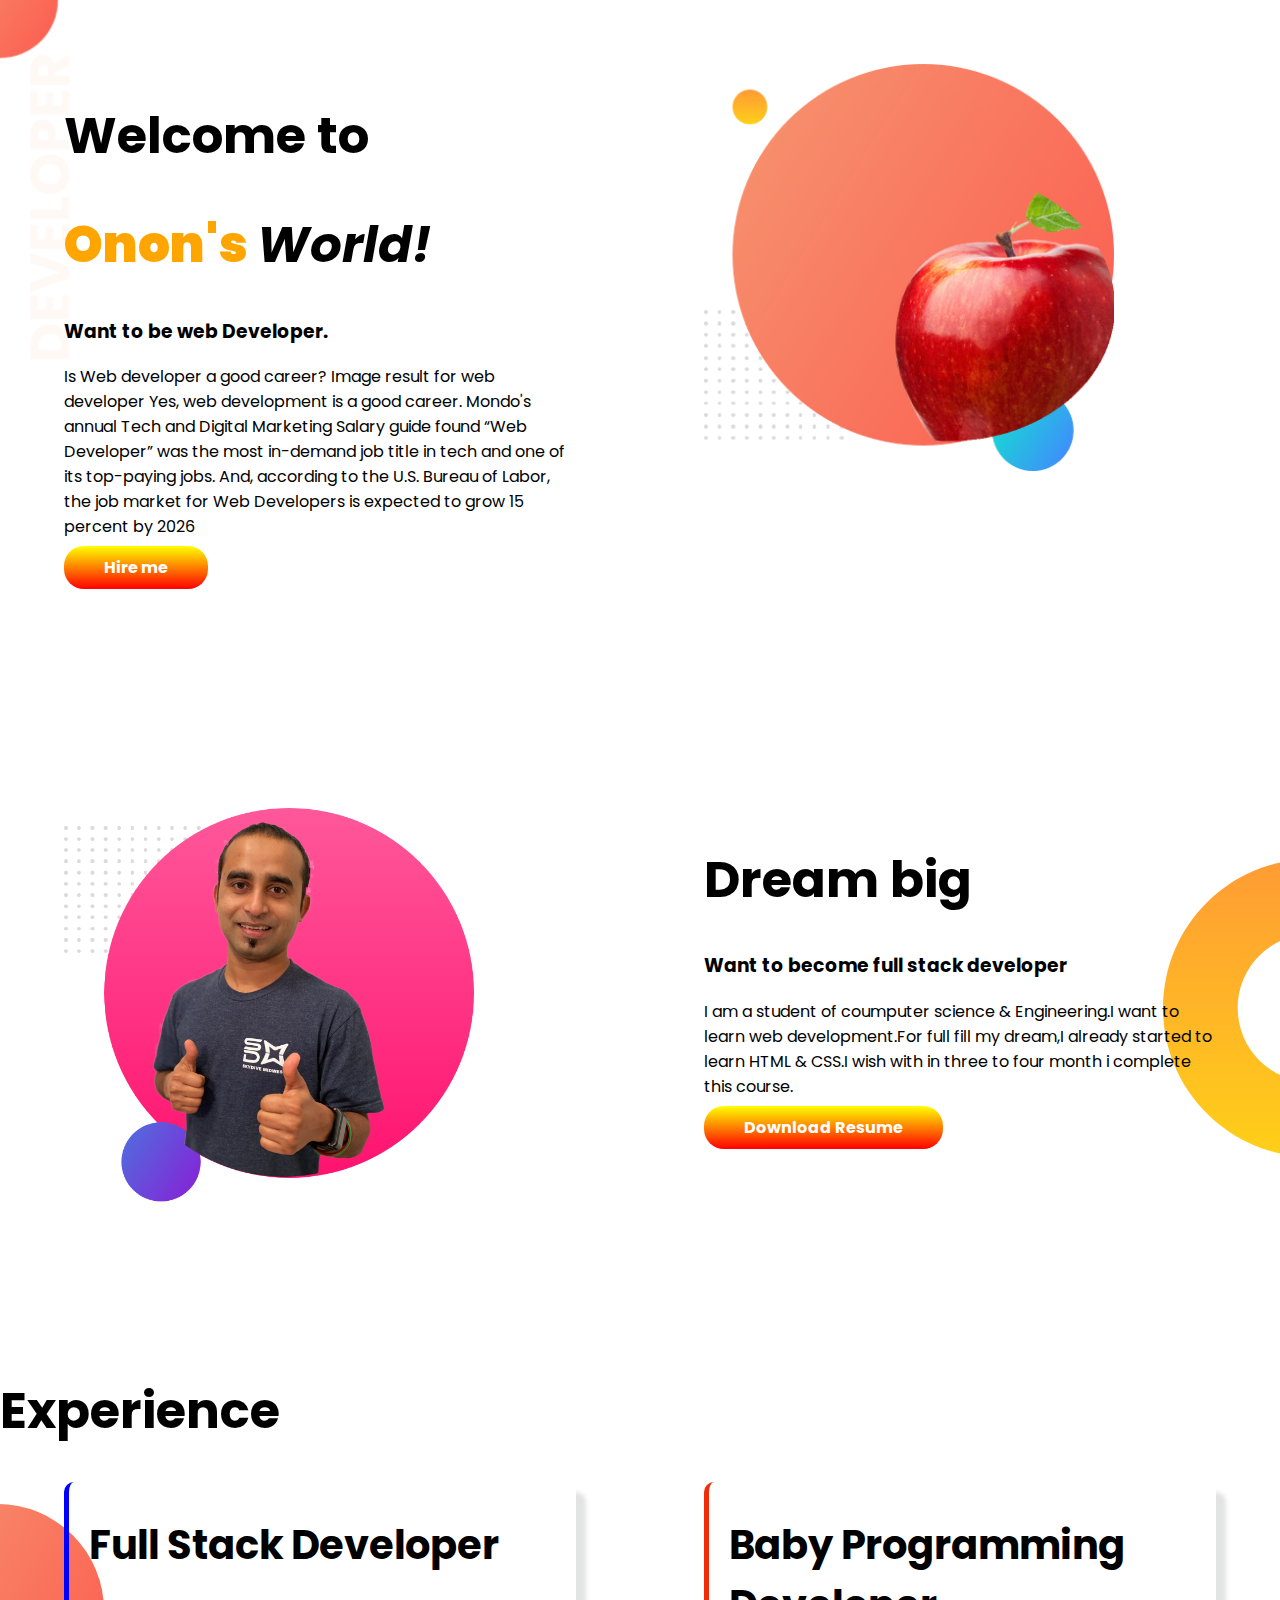
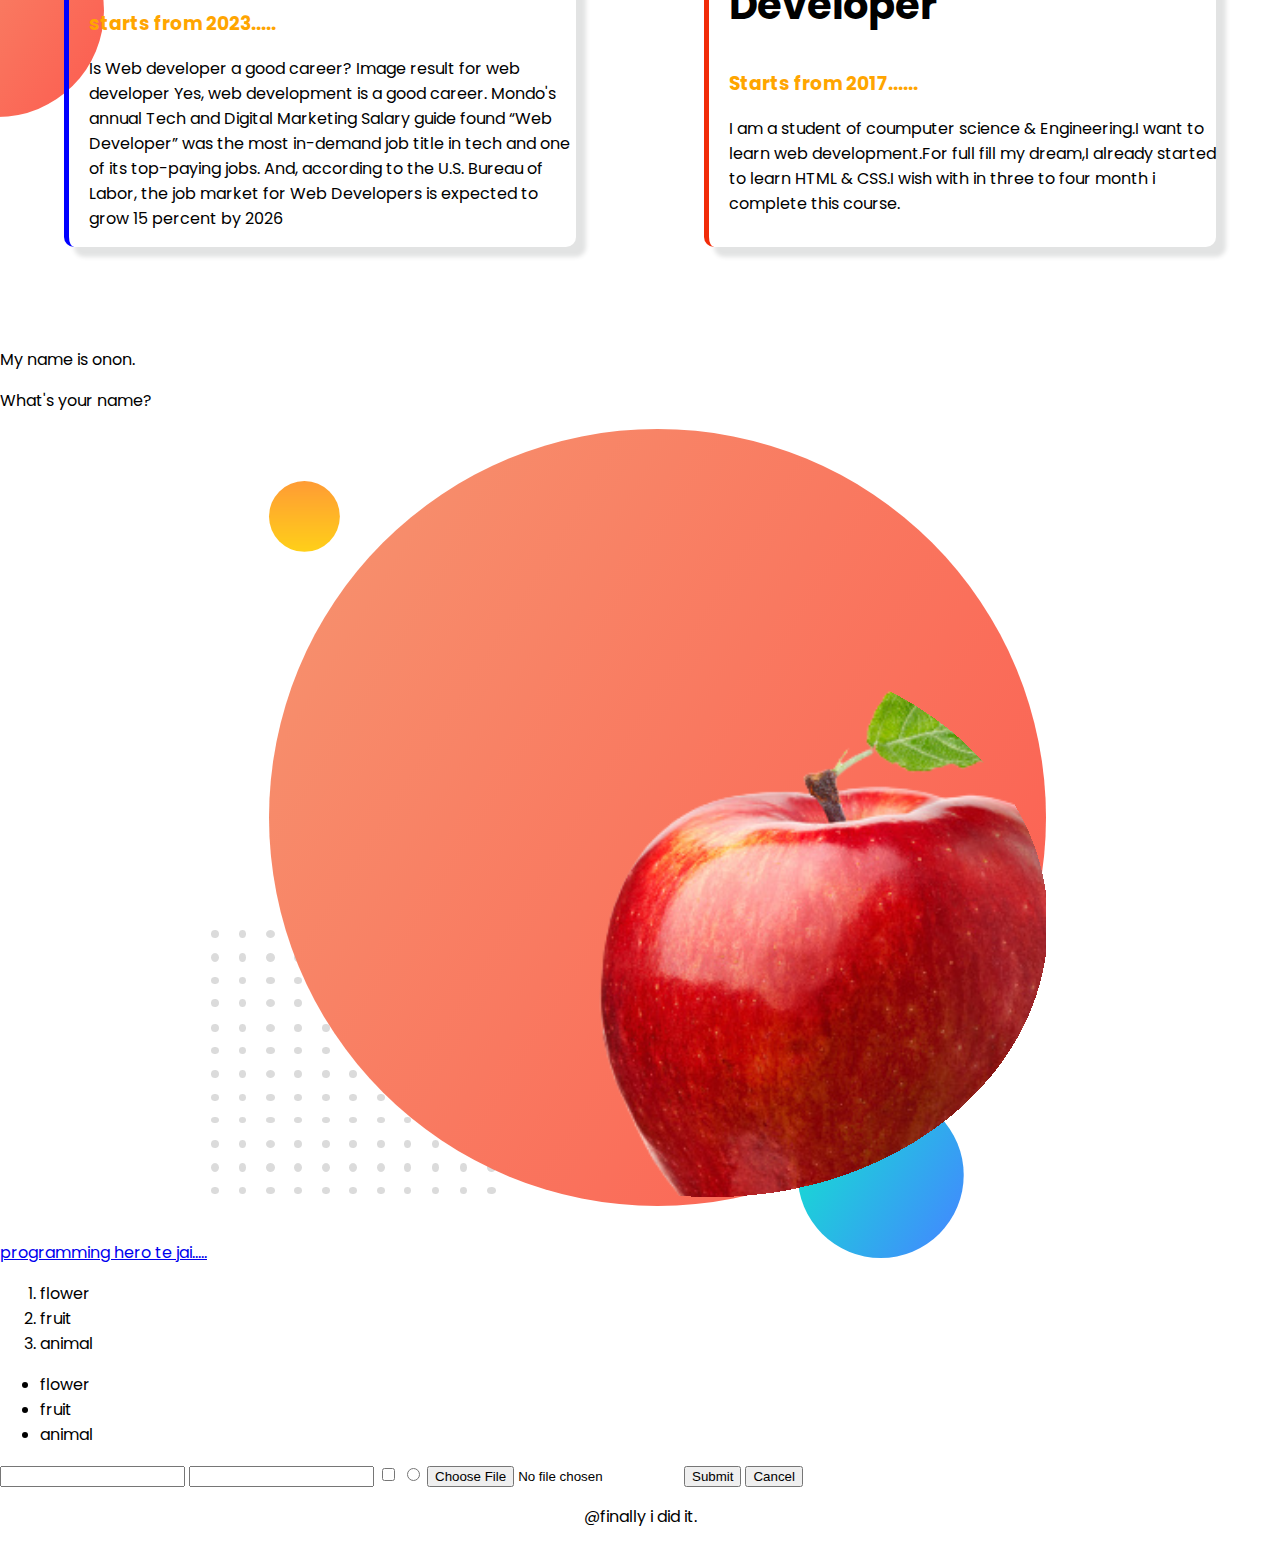
<file: index.html>
<!DOCTYPE html>
<html lang="en">

<head>
    <meta charset="UTF-8">
    <meta http-equiv="X-UA-Compatible" content="IE=edge">
    <meta name="viewport" content="width=device-width, initial-scale=1.0">
    <title>Developer Portfolio</title>
    <link rel="preconnect" href="https://fonts.googleapis.com">
    <link rel="preconnect" href="https://fonts.gstatic.com" crossorigin>
    <link href="https://fonts.googleapis.com/css2?family=Poppins&display=swap" rel="stylesheet">
    <link rel="stylesheet" href="style.css">
</head>

<body>
    <section class="top_banner flexible-container">
        <div class="half_width">
            <h1> Welcome to </h1>
            <h1><b><span class="to"> Onon's </span> </b> <i> World!</i></h1>

            <h3>Want to be web Developer.</h3>

            <p>Is Web developer a good career?
                Image result for web developer
                Yes, web development is a good career. Mondo's annual Tech and Digital Marketing Salary guide found “Web
                Developer” was the most in-demand job title in tech and one of its top-paying jobs. And, according to
                the U.S. Bureau of Labor, the job market for Web Developers is expected to grow 15 percent by 2026</p>
            <a class="link_button" target="_blank" href="https://www.programming-hero.com/">Hire me</a>

        </div>
        <div class="half_width">
            <img src="my-bg.png">
        </div>
    </section>

    <section class="dream_big flexible-container">
        <div class="half_width">
            <img src="images/jhankar2.png">
        </div>
        <div class="half_width">
            <h1>Dream big</h1>
            <h3>Want to become full stack developer</h3>
            <p>I am a student of coumputer science & Engineering.I want to learn web development.For full fill my
                dream,I already started to learn HTML & CSS.I wish with in three to four month i complete this course.
            </p>
            <a class="link_button" target="_blank" href="https://www.programming-hero.com/">Download Resume</a>
        </div>
    </section>

    <section class="experience-area">
        <h1> Experience</h1>
        <div class="flexible-container">
            <div id="full-stack-developer" class="experience-item">
                <h2>Full Stack Developer</h2>
                <h3 class="to">starts from 2023.....</h3>
                <p>
                    Is Web developer a good career?
                    Image result for web developer
                    Yes, web development is a good career. Mondo's annual Tech and Digital Marketing Salary guide found
                    “Web
                    Developer” was the most in-demand job title in tech and one of its top-paying jobs. And, according
                    to
                    the U.S. Bureau of Labor, the job market for Web Developers is expected to grow 15 percent by 2026
                </p>
            </div>
            <div id="baby-stack-developer" class="experience-item">
                <h2>Baby Programming Developer</h2>
                <h3 class="to">Starts from 2017......</h3>
                <p>
                    I am a student of coumputer science & Engineering.I want to learn web development.For full fill my
                    dream,I already started to learn HTML & CSS.I wish with in three to four month i complete this
                    course.
                </p>
            </div>
        </div>
    </section>
















    <p>My name is onon.</p>
    <p>What's your name?</p>
    <a href="https://www.programming-hero.com/">programming hero te jai.....</a>
    <img src="my-bg.png" alt="junkar mahbub">
    <ol>
        <li>flower</li>
        <li>fruit</li>
        <li>animal</li>
    </ol>
    <ul>
        <li>flower</li>
        <li>fruit</li>
        <li>animal</li>
    </ul>
    <form action="">
    </form><input type="text">
    <input type="password">
    <input type="checkbox">
    <input type="radio">
    <input type="file">
    <button>Submit</button>
    <button>Cancel</button>
    </form>
</body>


<footer>
    <p>@finally i did it.</p>
</footer>

</html>
</file>
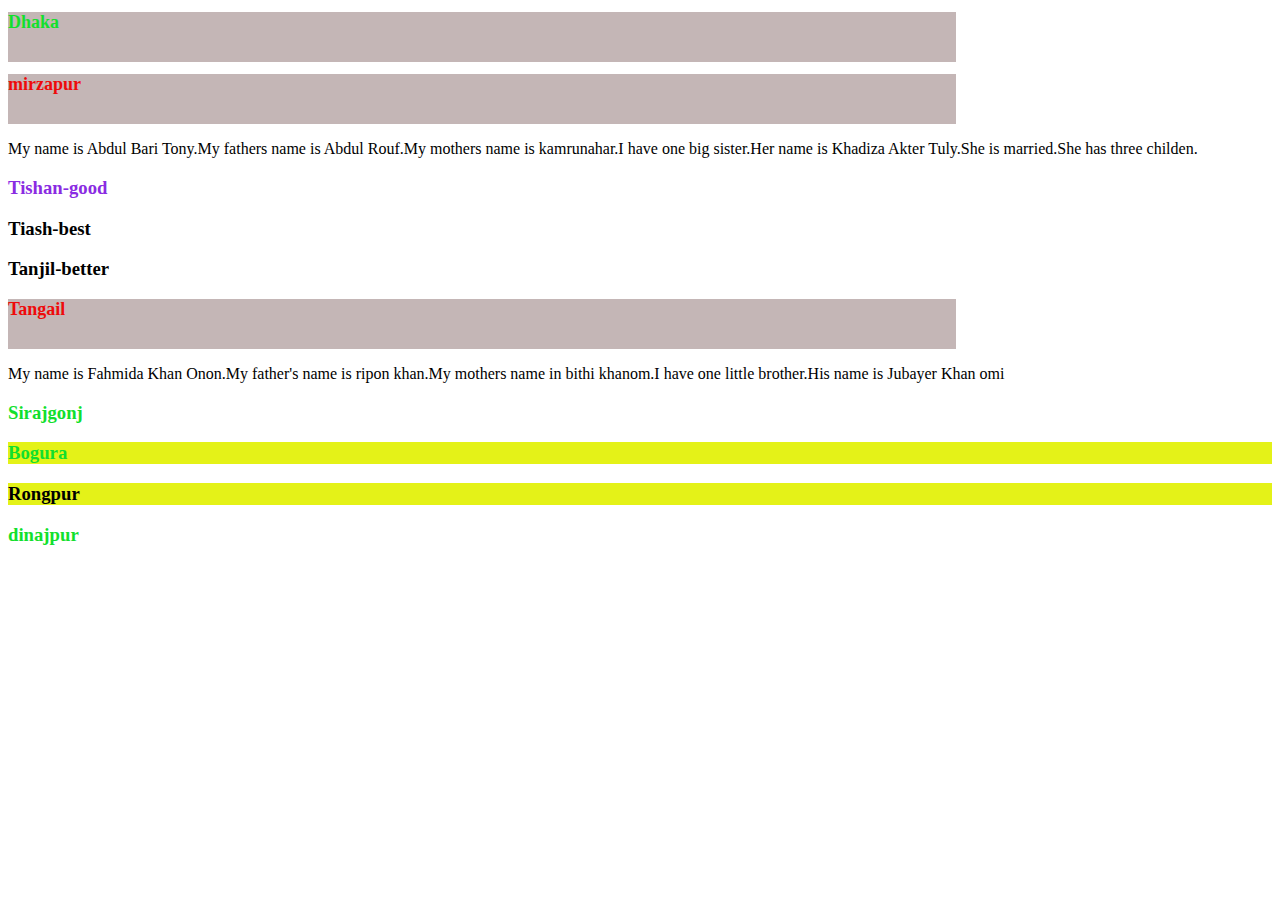
<file: preety-css.html>
<!DOCTYPE html>
<html lang="en">
<head>
    <meta charset="UTF-8">
    <meta http-equiv="X-UA-Compatible" content="IE=edge">
    <meta name="viewport" content="width=device-width, initial-scale=1.0">
    <title>Explore css today</title>
    <style>
        h1{
            color: rgb(238, 10, 10);
            background-color: rgb(196, 182, 182) ;
            height: 50px;
            width: 75%;
            font-size: large;
        }
        #boy{
            color: blueviolet;
        }
        .district{
            color: rgb(18, 223, 45);
        }
        .thana{
            background-color: rgba(226, 241, 11, 0.945);
        }
    </style>
</head>
<body>
    <h1 class="district">Dhaka</h1>
    
    <h1>mirzapur</h1>
    <p>My name is Abdul Bari Tony.My fathers name is Abdul Rouf.My mothers name is kamrunahar.I have one big sister.Her name is Khadiza Akter Tuly.She is married.She has three childen.</p>
    <h3 id="boy">Tishan-good</h3>
    <h3>Tiash-best</h3>
    <h3>Tanjil-better</h3>
    <h1>Tangail</h1>
    <p>My name is Fahmida Khan Onon.My father's name is ripon khan.My mothers name in bithi khanom.I have one little brother.His name is Jubayer Khan omi</p>
    <h3 class="district">Sirajgonj</h3>
    <h3 class="district thana">Bogura</h3>
    <h3 class="thana">Rongpur</h3>
    <h3 class="district">dinajpur</h3>
    
</body>
</html>
</file>
<file: style.css>
body {
    font-family: 'Poppins', sans-serif;
    margin: 0;
}

h1 {
    font-size: 50px;
}

h2 {
    font-size: 40px;
}

.to {
    color: orange;
}

.flexible-container {
    display: flex;
    margin-bottom: 100px;
}

.half_width {
    width: 50%;
    padding: 5%;
}

.half_width img {
    width: 80%;
}

.link_button {
    text-decoration: none;
    background-image: linear-gradient(yellow, red);
    padding: 10px 40px;
    border-radius: 20px;
    color: white;
    font-weight: 700;
}

.top_banner {
    background-image: url(images/top-banner.png);
    background-repeat: no-repeat;
}

.dream_big {
    background-image: url(images/dream-bg.png);
    background-repeat: no-repeat;
    background-position: right;
}

.experience-area {
    background-image: url(images/exp-bg.png);
    background-repeat: no-repeat;
    background-position: left;
}

.experience-item {
    box-shadow: 10px 10px 4px rgba(78, 85, 87, 0.164);
    width: 50%;
    margin-left: 5%;
    margin-right: 5%;
    border-radius: 10px;
    padding-left: 20px;
}

#full-stack-developer {
    border-left: 5px solid blue;
}

#baby-stack-developer {
    border-left: 5px solid rgb(241, 44, 9);
}

footer p {
    text-align: center;
}
</file>
